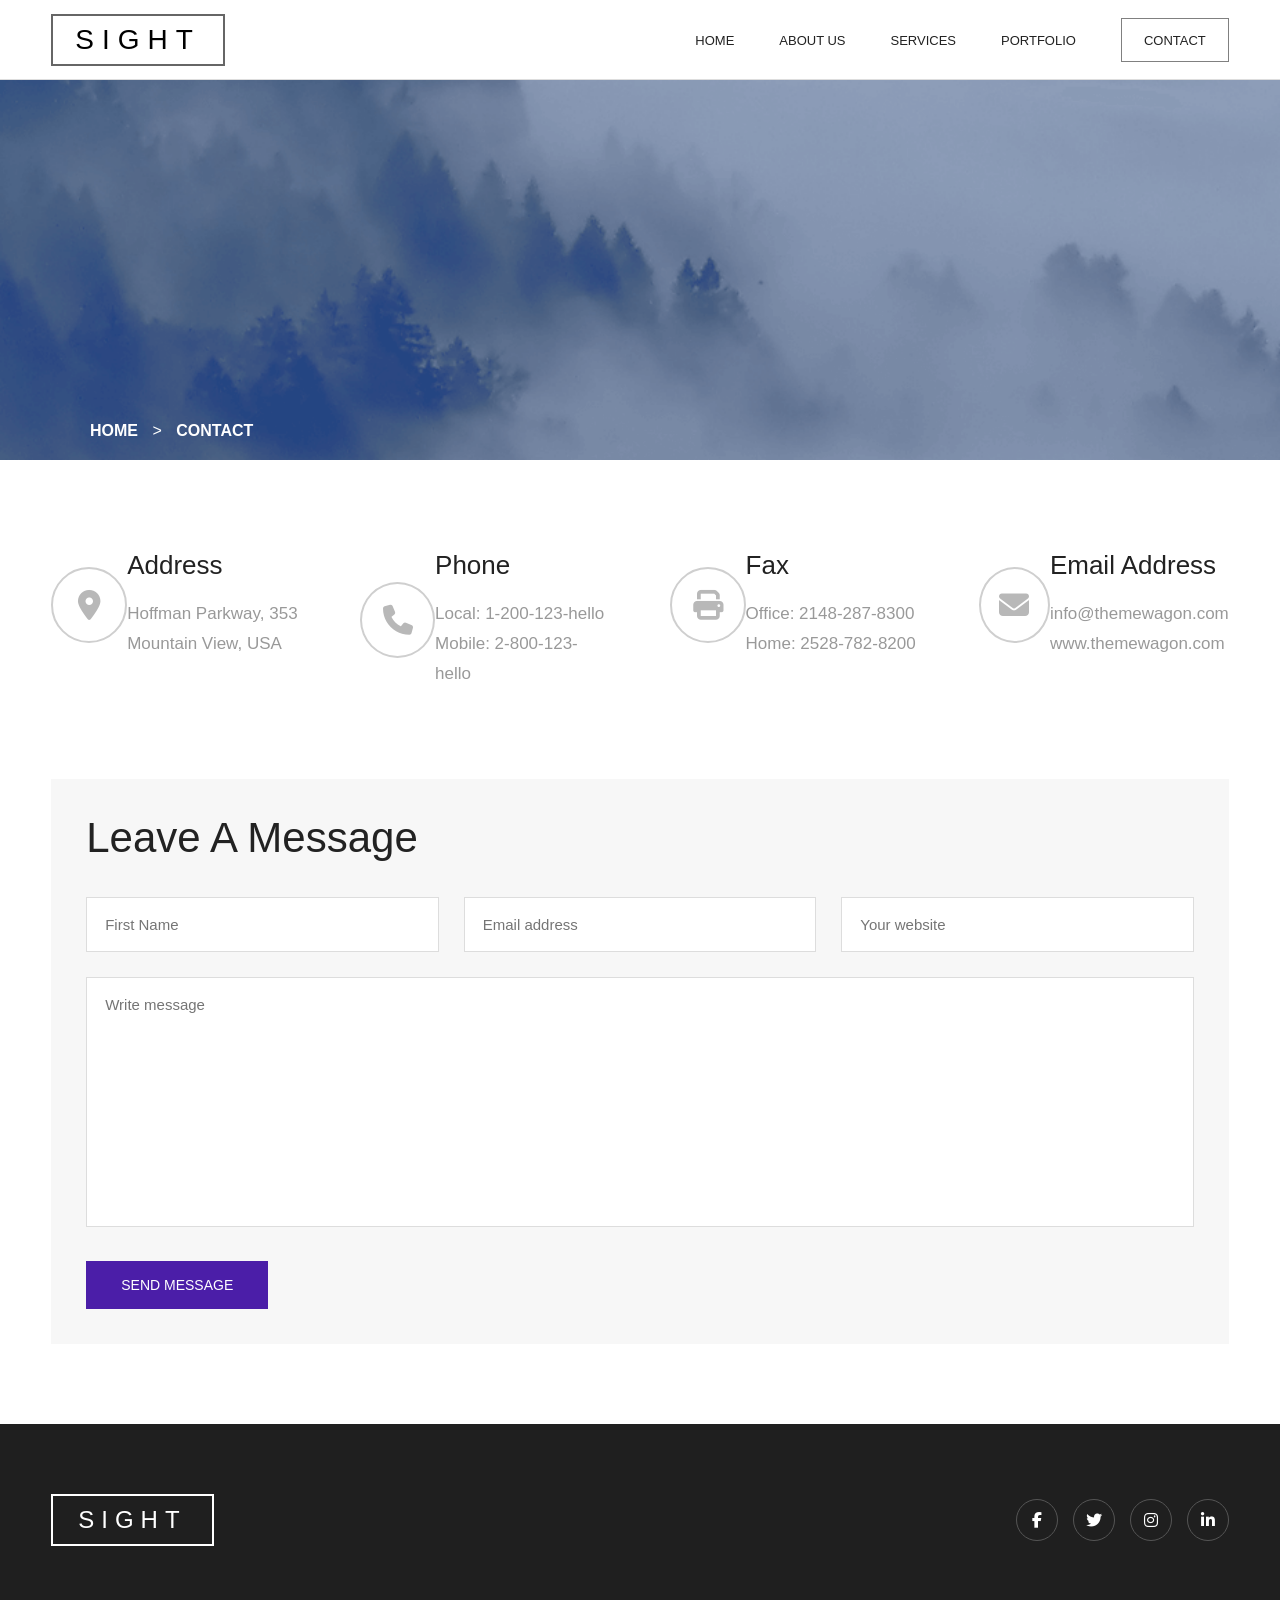
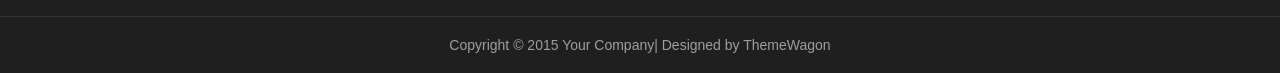
<file: contact.html>
<!DOCTYPE html>
<html lang="en">
<head>
    <meta charset="UTF-8">
    <meta name="viewport" content="width=device-width, initial-scale=1.0">
    <title>Contact</title>

    <link rel="stylesheet" href="style3.css">

    
    <link rel="stylesheet"
    href="https://cdnjs.cloudflare.com/ajax/libs/font-awesome/6.6.0/css/all.min.css">
</head>
<body>

<header>

    <div class="container">

        <div class="logo">
            <h1>SIGHT</h1>
        </div>

        <nav>

            <ul>

                <li><a href="#">HOME</a></li>
                <li><a href="#">ABOUT US</a></li>
                <li><a href="#">SERVICES</a></li>
                <li><a href="#">PORTFOLIO</a></li>

                <li class="contact-btn">
                    <a href="#">CONTACT</a>
                </li>

            </ul>

        </nav>

    </div>

</header>


<!-- Banner -->

<section class="banner">

    <img src="image/download.png" alt="">

    <div class="overlay">

        <div class="breadcrumb">

            <a href="#">HOME</a>

            <span>></span>

            <a href="#">CONTACT</a>

        </div>

    </div>

</section>

<section class="contact-info">

    <div class="info-box">

        <div class="icon">
            <i class="fa-solid fa-location-dot"></i>
        </div>

        <div class="text">
            <h3>Address</h3>

            <p>Hoffman Parkway, 353</p>
            <p>Mountain View, USA</p>
        </div>

    </div>


    <div class="info-box">

        <div class="icon">
            <i class="fa-solid fa-phone"></i>
        </div>

        <div class="text">
            <h3>Phone</h3>

            <p>Local: 1-200-123-hello</p>
            <p>Mobile: 2-800-123-hello</p>
        </div>

    </div>


    <div class="info-box">

        <div class="icon">
            <i class="fa-solid fa-print"></i>
        </div>

        <div class="text">
            <h3>Fax</h3>

            <p>Office: 2148-287-8300</p>
            <p>Home: 2528-782-8200</p>
        </div>

    </div>



    <div class="info-box">

        <div class="icon">
            <i class="fa-solid fa-envelope"></i>
        </div>

        <div class="text">
            <h3>Email Address</h3>

            <p>info@themewagon.com</p>
            <p>www.themewagon.com</p>
        </div>

    </div>

</section>

<section class="contact-form">

    <h2>Leave A Message</h2>

    <form>

        <div class="input-group">

            <input type="text" placeholder="First Name">

            <input type="email" placeholder="Email address">

            <input type="text" placeholder="Your website">

        </div>

        <textarea placeholder="Write message"></textarea>

        <button type="submit">SEND MESSAGE</button>

    </form>

</section>


<footer>

    <div class="footer-container">

        <div class="footer-logo">
            <h2>SIGHT</h2>
        </div>

        <div class="footer-text">

            

        </div>

        <div class="social">

            <a href="#"><i class="fab fa-facebook-f"></i></a>

            <a href="#"><i class="fab fa-twitter"></i></a>

            <a href="#"><i class="fab fa-instagram"></i></a>

            <a href="#"><i class="fab fa-linkedin-in"></i></a>

        </div>

    </div>

    <div class="copyright">

        Copyright © 2015 Your Company| Designed by ThemeWagon

    </div>

</footer>

</body>
</html>
</file>
<file: style3.css>
*{
    margin:0;
    padding:0;
    box-sizing:border-box;
    font-family:Arial, Helvetica, sans-serif;
}

body{
    background:white;
}

header{

    width:100%;
    height:80px;
    background:#fff;
    border-bottom:1px solid #ddd;
}

.container{

    width:92%;
    margin:auto;
    display:flex;
    justify-content:space-between;
    align-items:center;
    height:80px;
}

.logo{

    border:2px solid #666;
    padding:8px 22px;
}

.logo h1{

    font-size:28px;
    letter-spacing:8px;
    font-weight:300;
}

nav ul{

    display:flex;
    list-style:none;
    gap:45px;
    align-items:center;
}

nav a{

    text-decoration:none;
    color:#222;
    font-size:13px;
    transition:.3s;
}

nav a:hover{

    color:#3b63c5;
}

.contact-btn{

    border:1px solid gray;
    padding:12px 22px;
}

.contact-btn:hover{

    background:#3b63c5;
}

.contact-btn:hover a{

    color:white;
}


.banner{

    width:100%;
    height:380px;
    position:relative;
    overflow:hidden;
}

.banner img{

    width:100%;
    height:100%;
    object-fit:cover;
    background:#4a6db4; 
}

.overlay{

    position:absolute;
    left:0;
    top:0;
    width:100%;
    height:100%;
}

.breadcrumb{

    position:absolute;
    bottom:20px;
    left:90px;
    color:white;
}

.breadcrumb a{

    color:white;
    text-decoration:none;
    font-weight:bold;
}

.breadcrumb span{

    margin:0 10px;
}


.contact-info{

    width:92%;
    margin:90px auto;

    display:flex;
    justify-content:space-between;
    align-items:flex-start;
}

.info-box{

    display:flex;
    align-items:center;
    width:250px;
}

.icon{

    width:76px;
    height:76px;

    border:2px solid #cfcfcf;
    border-radius:50%;

    display:flex;
    justify-content:center;
    align-items:center;

}

.icon i{

    font-size:30px;
    color:#b8b8b8;
}

.text h3{

    margin-bottom:18px;
    color:#222;
    font-size:26px;
    font-weight:300;
}

.text p{

    color:#999;
    font-size:17px;
    line-height:30px;
}

.contact-form{

    width:92%;
    margin:40px auto 80px;
    background:#f7f7f7;
    padding:35px;
}

.contact-form h2{

    font-size:42px;
    font-weight:300;
    margin-bottom:35px;
    color:#222;
}

.input-group{

    display:flex;
    justify-content:space-between;
    gap:25px;
    margin-bottom:25px;
}

.input-group input{

    width:33%;
    height:55px;

    border:1px solid #ddd;

    padding-left:18px;

    outline:none;

    font-size:15px;

    background:white;
}

textarea{

    width:100%;
    height:250px;

    resize:none;

    border:1px solid #ddd;

    padding:18px;

    font-size:15px;

    outline:none;

    margin-bottom:30px;
}

button{

    background:#4b1ea8;

    color:white;

    border:none;

    padding:16px 35px;

    font-size:14px;

    cursor:pointer;

    transition:.3s;
}

button:hover{

    background:#34126f;
}

input:focus,
textarea:focus{

    border-color:#4b1ea8;
}

footer{

    background:#1f1f1f;
    color:white;
    margin-top:80px;
}

.footer-container{

    width:92%;
    margin:auto;

    padding:70px 0;

    display:flex;
    justify-content:space-between;
    align-items:center;
}

.footer-logo{

    border:2px solid white;
    padding:10px 25px;
}

.footer-logo h2{

    font-weight:300;
    letter-spacing:7px;
}

.footer-text{

    width:500px;
    text-align:center;
}

.footer-text p{

    color:#cfcfcf;
    line-height:28px;
}

.social{

    display:flex;
    gap:15px;
}

.social a{

    width:42px;
    height:42px;

    border:1px solid #555;

    border-radius:50%;

    display:flex;
    justify-content:center;
    align-items:center;

    text-decoration:none;

    color:white;

    transition:.3s;
}

.social a:hover{

    background:#4b1ea8;
    border-color:#4b1ea8;
}

.copyright{

    text-align:center;

    padding:20px;

    border-top:1px solid #333;

    color:#9e9e9e;

    font-size:14px;
}
</file>
